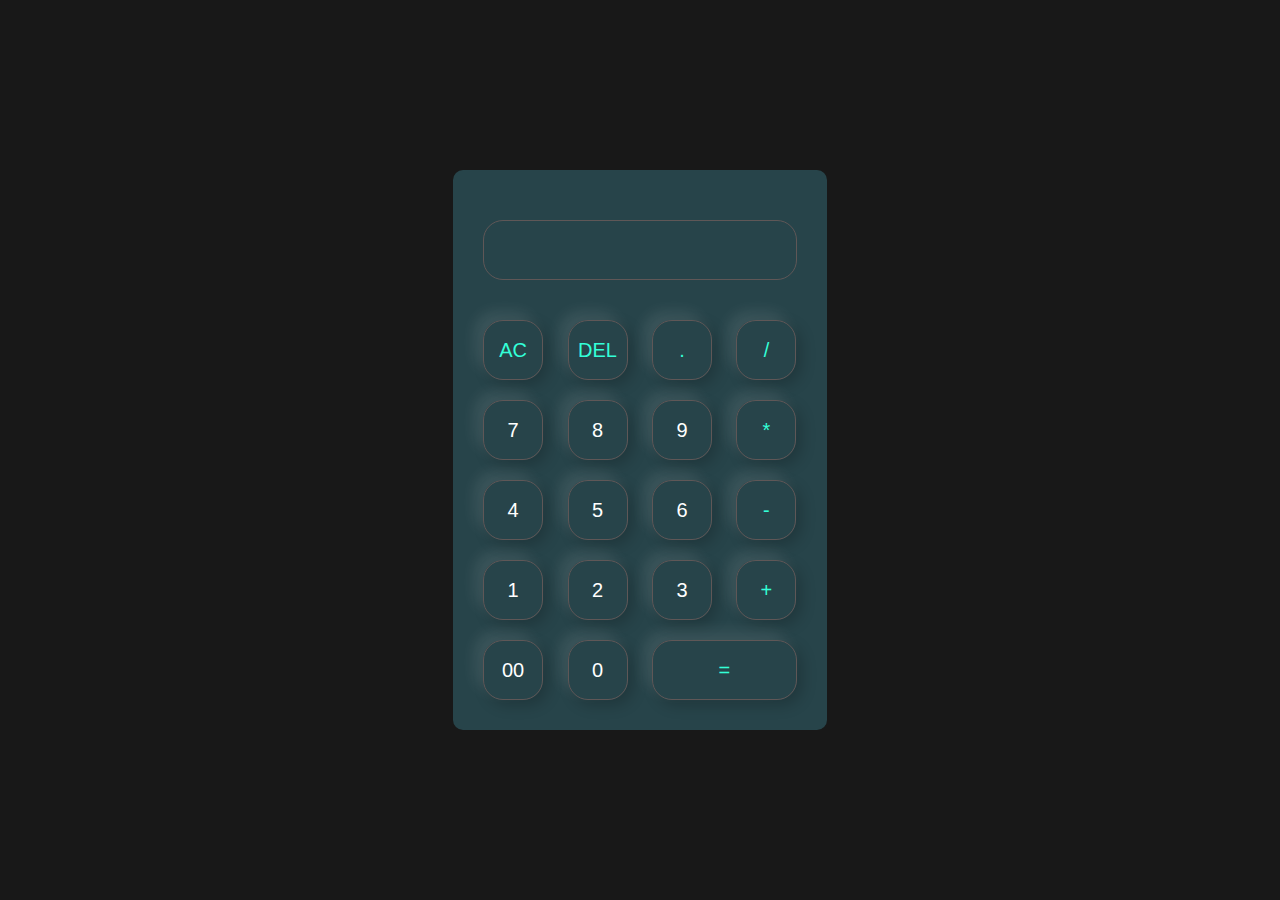
<file: calculator/index.html>
<html lang="en">
<head>
    <meta charset="UTF-8">
    <meta name="viewport" content="width=device-width, initial-scale=1.0">
    <title>Document</title>
    <link rel="stylesheet" href="./style.css">
</head>
<body>
    <div class="container">
        <div class="calculator">
            <form>
                <div class="display">
                    <input type="text" name="display">
                </div>
                <div>
                    <input type="button" value="AC" onclick="display.value =''" class="operator"> 
                    <input type="button" value="DEL" onclick="display.value = display.value.toString().slice(0,-1)" class="operator">
                    <input type="button" value="." onclick="display.value +='.'" class="operator">
                    <input type="button" value="/" onclick="display.value +='/'" class="operator">
                </div>
                <div>
                    <input type="button" value="7" onclick="display.value +='7'">
                    <input type="button" value="8" onclick="display.value +='8'">
                    <input type="button" value="9" onclick="display.value +='9'">
                    <input type="button" value="*" onclick="display.value +='*'" class="operator">
                </div>
                <div>
                    <input type="button" value="4" onclick="display.value +='4'">
                    <input type="button" value="5" onclick="display.value +='5'">
                    <input type="button" value="6" onclick="display.value +='6'">
                    <input type="button" value="-" onclick="display.value +='-'" class="operator">
                </div>
                <div>
                    <input type="button" value="1" onclick="display.value +='1'">
                    <input type="button" value="2" onclick="display.value +='2'">
                    <input type="button" value="3" onclick="display.value +='3'">
                    <input type="button" value="+" onclick="display.value +='+'" class="operator">
                </div>
                <div>
                    <input type="button" value="00" onclick="display.value +='00'">
                    <input type="button" value="0" onclick="display.value +='0'">
                    <input type="button" value="=" class ="equal operator" onclick="display.value =eval(display.value)">
                    
                </div>
            </form>
        </div>
    </div>

    

    
</body>
</html>
</file>
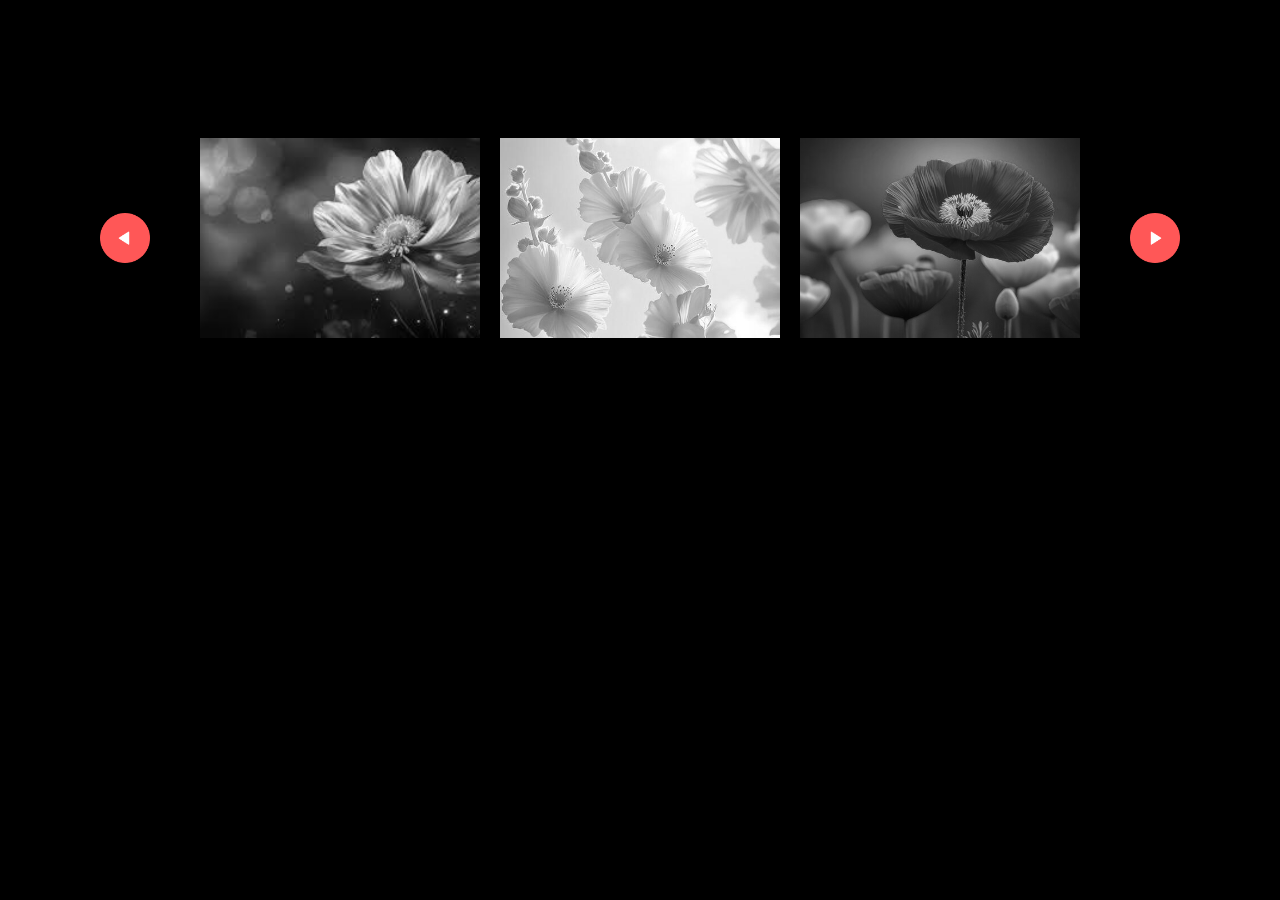
<file: image_scroller/index.html>
<html lang="en">
<head>
    <meta charset="UTF-8">
    <meta name="viewport" content="width=device-width, initial-scale=1.0">
    <title>Horizontal scroll image gallery</title>
    <link rel="stylesheet" href="style.css">
</head>
<body>
    <div class="gallery-wrap">
        <img src="images/back.png" id="backBtn">
        <div class="gallery">
            <div>
                <span><img src="images/flower1.jpeg" class="scroll-img"></span>
                <span><img src="images/flower2.jpg" class="scroll-img"></span>
                <span><img src="images/flower3.jpg" class="scroll-img"></span>
            </div>
            <div>
                <span><img src="images/flower5.jpg" class="scroll-img"></span>
                <span><img src="images/flower6.jpeg" class="scroll-img"></span> 
                <span><img src="images/flower7.jpg" class="scroll-img"></span> 
            </div>
        </div>    
        <img src="images/next.png" id="nextBtn">
    </div>

<script>
    let scrollContainer = document.querySelector(".gallery");
    let backBtn = document.getElementById("backBtn");
    let nextBtn = document.getElementById("nextBtn");
    console.log(backBtn,nextBtn);
    scrollContainer.addEventListener("wheel",(evt) =>{
        evt.preventDefault();
        scrollContainer.scrollLeft += evt.deltaY;
        scrollContainer.style.scrollBehavior = "auto";

    });

    nextBtn.addEventListener("click", () =>{
        scrollContainer.style.scrollBehavior = "smooth";
        scrollContainer.scrollLeft += 300;
    });

    backBtn.addEventListener("click", () =>{
        scrollContainer.style.scrollBehavior = "smooth";
        scrollContainer.scrollLeft -= 900;
    });
</script>    
    
</body>
</html>
</file>
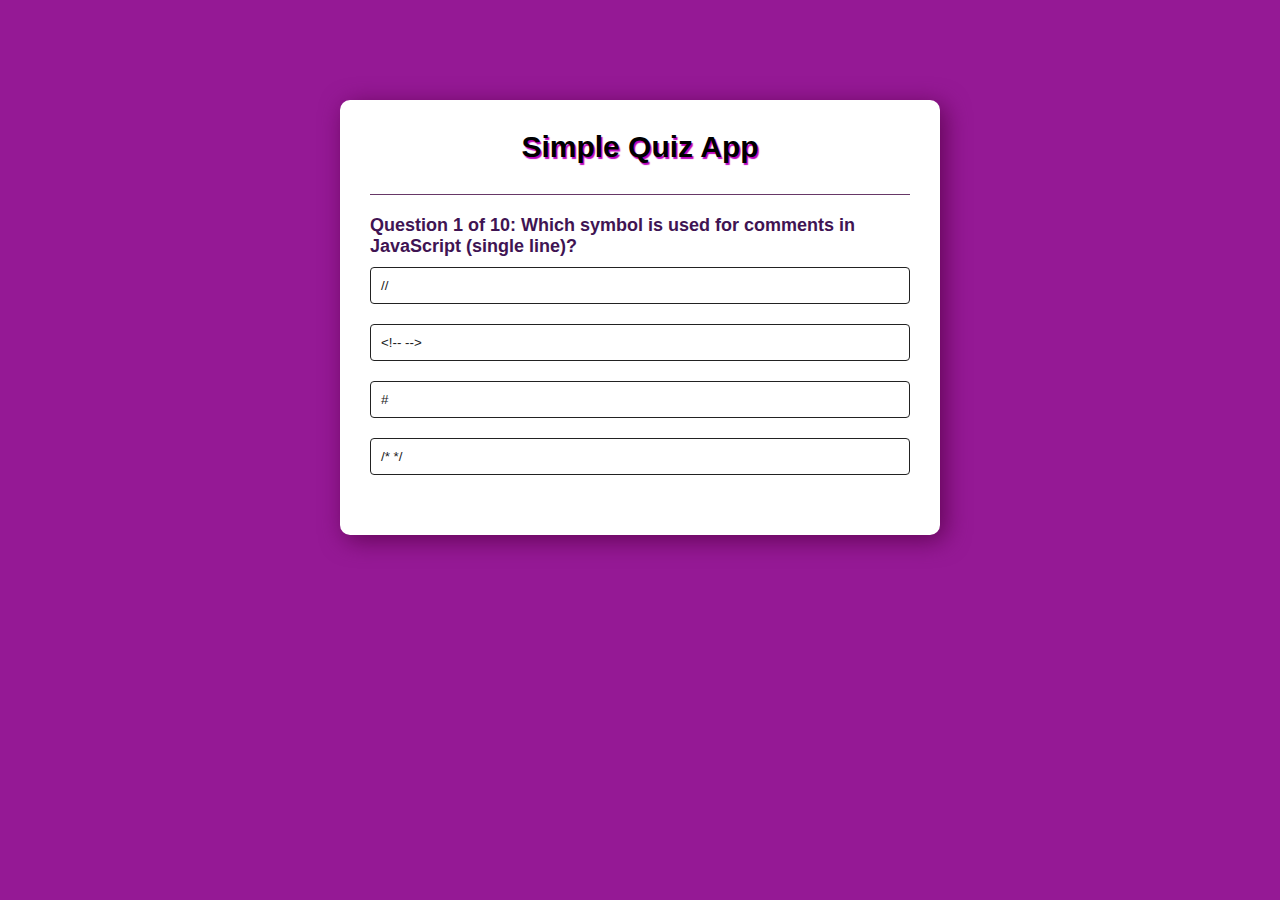
<file: quiz_app/index.html>
<html lang="en">
<head>
    <meta charset="UTF-8">
    <meta name="viewport" content="width=device-width, initial-scale=1.0">
    <title>Document</title>
    <link rel="stylesheet" href="./quiz.css"  >
</head>
<body>
    <div class="app">
        <h1>Simple Quiz App</h1>
        <div class="quiz">

            <h2 id="question">Questions</h2>
            <div id="ans-buttons">

                <!-- <button class="btn">Answer 1</button>
                <button class="btn">Answer 2</button>
                <button class="btn">Answer 3</button>
                <button class="btn">Answer 4</button>
                 -->

            </div>
            <button id="next-btn">Next</button>
        </div>

    </div>
    <script src="quiz.js"></script>
    
</body>
</html>
</file>
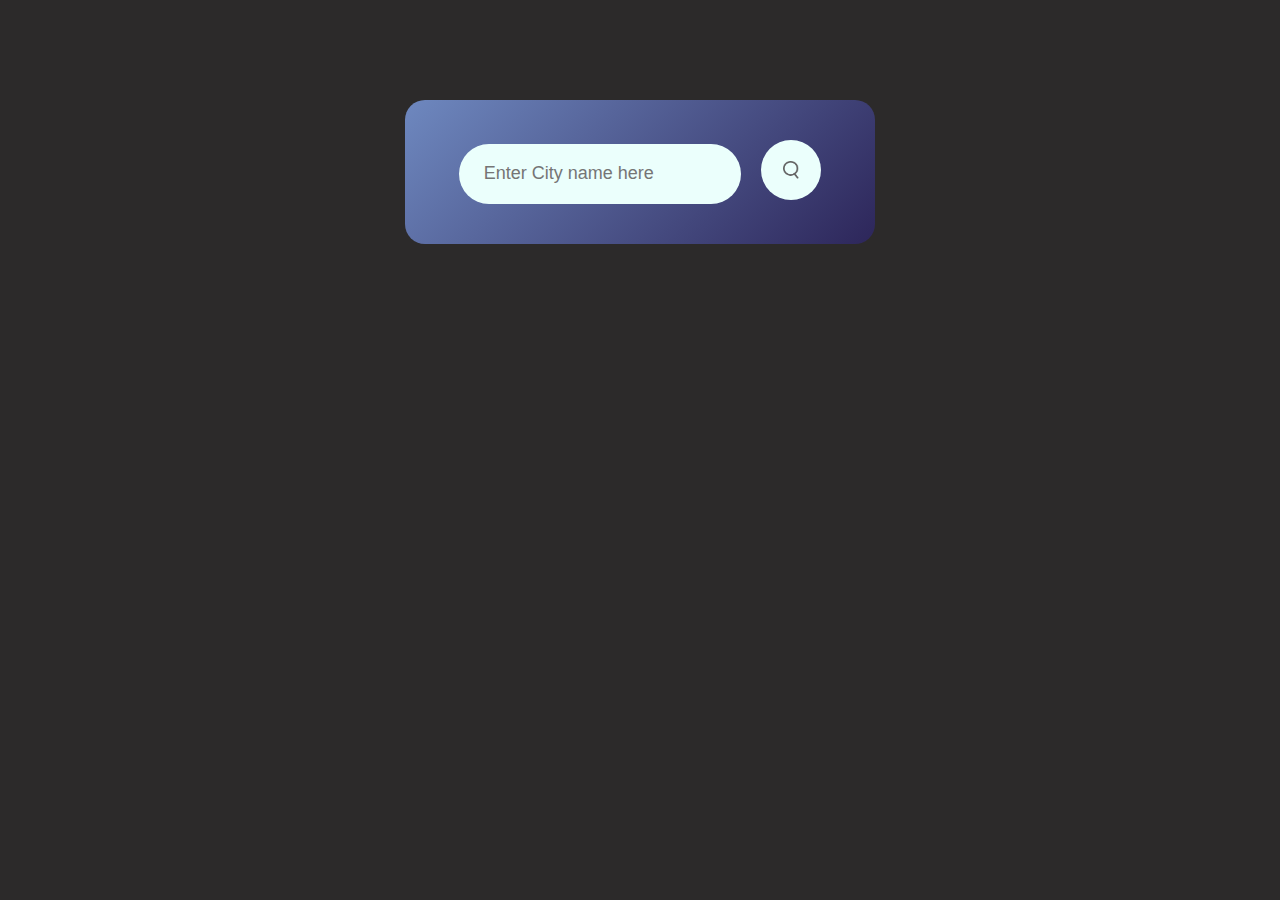
<file: Weather_app/index.html>
<html lang="en">
<head>
    <meta charset="UTF-8">
    <meta name="viewport" content="width=device-width, initial-scale=1.0">
    <title>Weather Application</title>
    <link rel="stylesheet" href="./style.css">
</head>
<body>
    <div class="card">
        <div class="search">
            <input type="text" placeholder="Enter City name here" spellcheck="false">
            <button><img src="images/search.png"></button>
        </div>

        <div class="error">
            <p>Invalid city name</p>
        </div>


        <div class="weather">
            <img src="images/rain.png" class="weather-icon">
            <h1 class="temp">22°C</h1>
            <h2 class="city">New York</h2>
            <div class="details">
                <div class="col">
                    <img src="images/humidity.png" >
                    <div>
                        <p class="humidity">50%</p>
                        <p>Humidity</p>
                    </div>
                </div>

                <div class="col">
                    <img src="images/wind.png" >
                    <div>
                        <p class="wind">10km/hr</p>
                        <p>Wind speed</p>
                    </div>
                </div>

            </div>
        </div>

    </div>

    <script>
        const apiKey = "2fe5272258c9bae5bcc0a58e317fae97";
        const apiUrl = "https://api.openweathermap.org/data/2.5/weather?units=metric&q=";
        const searchBox = document.querySelector(".search input");
        const searchBtn = document.querySelector(".search button");
        const weatherIcon=document.querySelector(".weather-icon");

        async function checkWeather(city){
            const response = await fetch(apiUrl + city + `&appid=${apiKey}`);

            if(response.status == 404){
                document.querySelector(".error").style.display = "block";
                document.querySelector(".weather").style.display = "none";
            }else{
                var data = await response.json()

console.log(data);

 document.querySelector(".city").innerHTML = data.name;
 document.querySelector(".temp").innerHTML= Math.round(data.main.temp) + "°C";
 document.querySelector(".humidity").innerHTML= data.main.humidity + "%";
 document.querySelector(".wind").innerHTML= data.wind.speed + "km/h";

 // updating images based on weather condition:
if (data.weather[0].main == "Clouds"){
    weatherIcon.src="images/clouds.png";
}
else if(data.weather[0].main == "Clear"){
    weatherIcon.src="images/clear.png";
}
else if(data.weather[0].main == "Rain"){
    weatherIcon.src="images/rain.png";
}
else if(data.weather[0].main == "Drizzle"){
    weatherIcon.src="images/drizzle.png";
}
else if(data.weather[0].main == "Mist"){
    weatherIcon.src="images/mist.png";
}

document.querySelector(".weather").style.display="block";
document.querySelector(".error").style.display = "none";

}
}


        

        searchBtn.addEventListener("click",() => {
            checkWeather(searchBox.value);
        })
        
    </script>
    
</body>
</html>
</file>
<file: calculator/style.css>
*{
    margin:0;
    padding:0;
    box-sizing: border-box;
    font-family:'Poppins',sans-serif;
}
.container{
    width:100%;
    height: 100vh;
    background: rgb(24, 24, 24);
    display:flex;
    align-items: center;
    justify-content: center;
}
.calculator{
    background:#27444a;
    padding:20px;
    border-radius: 10px;
    
}
.calculator form input{
    border:0.5px solid rgb(95, 87, 87);
    outline:0;
    width:60px;
    height:60px;
    border-radius: 20px;
    box-shadow: -8px -8px 15px rgba(255,255,255,0.1),5px 5px 15px rgba(0,0,0,0.2);
    background:transparent;
    font-size: 20px;
    color:#fff;
    cursor: pointer;
    margin:10px;
}
form .display{
     display:flex;
     justify-content: flex-end;
     margin: 20px 0;
}
form .display input{
    text-align:right;
    flex: 1;
    font-size: 45px;
    box-shadow: none;
}
form input.equal{
    width:145px;
}
form input.operator{
     color:#33ffd8;
}
</file>
<file: image_scroller/style.css>
*{
    margin:0;
    padding:0;
    box-sizing: border-box;
    font-family: 'Poppins',sans-serif;
}
body{
    background:black;
}
.gallery img{
     width:300px;
     height: 200px;
     object-fit: cover;
     
}
.gallery{
    width:900px;
    display: flex;
    overflow-x: scroll;
}
.gallery div{
    width:100%;
    display: grid;
    grid-template-columns: auto auto auto;
    grid-gap:20px;
    padding:10px;
    flex:none;
}
.gallery div img{
    width:100%;
    filter: grayscale(100%);
    transition: transform 0.5s;
}
.gallery::-webkit-scrollbar{
    display:none;

}
.gallery-wrap{
    display: flex;
    align-items: center;
    justify-content: center;
    margin:10% auto;
}
#backBtn, #nextBtn{
    width:50px;
    cursor:pointer;
    margin:40px;
}
.gallery div img:hover{
    filter: grayscale(0);
    cursor:pointer;
    transform: scale(1.1);
}
</file>
<file: quiz_app/quiz.css>
*{
    margin:0;
    padding:0;
    font-family:'Poppins',sans-serif;
    box-sizing:border-box;
}

body{
    background-color: rgb(149, 25, 149);
}
.app{
    background-color:white ;
    width:100%;
    max-width:600px;
    margin:100px auto 0;
    border-radius: 10px;
    padding:30px;
    box-shadow: 5px 5px 25px rgb(98, 6, 86);
}
.app h1{
    font-size: 30px;
    color:black;
    /* color:rgb(167, 21, 158); */
    font-weight: 800;
    border-bottom:1.5px solid #673867;
    padding-bottom: 30px;
    text-align: center;
    text-shadow: 1.5px 1.5px 1px rgb(188, 4, 188);
    /* text-shadow: 2.5px 1px 1px rgb(69, 3, 69); */

}
.quiz{
    padding:20px 0;
}
.quiz h2{
    font-size:18px;
    color: #3f1453;
    font-weight: 600;

}
.btn{
    background:#fff;
    color:#222;
    font-weight: 500;
    width:100%;
    border:1px solid #222;
    padding:10px;
    margin:10px 0;
    text-align: left;
    border-radius: 4px;
    cursor:pointer;
    transition:all 0.3s;
    

}
.btn:hover:not([disabled]){
    background: #323131;
    color:#fff;
}
.btn:disabled{
    cursor:no-drop;
}
#next-btn{
    background: #5b0c73;
    color:#fff;
    font-weight: 500;
    width:150px;
    border:0;
    padding:10px;
    margin: 20px auto 0;
    border-radius: 4px;
    cursor: pointer;
    display:none;
}
.correct{
    background:#09a14b;
    color:white;
}
.incorrect{
    background:#f12222;
    color:white;
}
</file>
<file: Weather_app/style.css>
*{
    margin:0;
    padding:0;
    font-family:"Poppins",sans-serif;
    box-sizing:border-box;
}
body{
    background:#2c2a2a;
}
.card{
    width:90%;
    max-width:470px;
    background:linear-gradient(135deg, #6e88bf, #2d265a);
    color:#fff;
    margin:100px auto 0;
    border-radius: 20px;
    padding:40px 35px;
    text-align:center;
    border-color: black;
    
}
.search input{
    border:0;
    outline:0;
    background: #ebfffc;
    color: #555;
    padding: 10px 25px;
    height: 60px;
    border-radius: 30px;
    flex: 1;
    margin-right:16px;
    font-size:18px;
}
.search button{
    border:0;
    outline:0;
    background:#ebfffc;
    border-radius: 50%;
    width:60px;
    height:60px;
    cursor:pointer;
}
.search button img{
    width:16px;
}
.weather-icon{
    width:170px;
    margin-top:30px;
}
.weather h1{
    font-size: 80px;
    font-weight: 500;
}
.weather h2{
    font-size: 45px;
    font-weight:400;
    margin-top:-10px;
}
.details{
    display:flex;
    align-items:center;
    justify-content: space-between;
    padding:0 20px;
    margin-top:50px;
}
.col{
    display: flex;
    align-items:center;
    text-align:left;
}
.col img{
    width: 40px;
    margin-right: 10px;
}
.humidity, .wind{
    font-size: 28px;
    margin-top:-6px

}
.weather{
    display: none;
}
.error{
    text-align:left;
    margin-left:10px;
    font-size: 14px;
    margin-top:10px;
    display: none;

}
</file>
